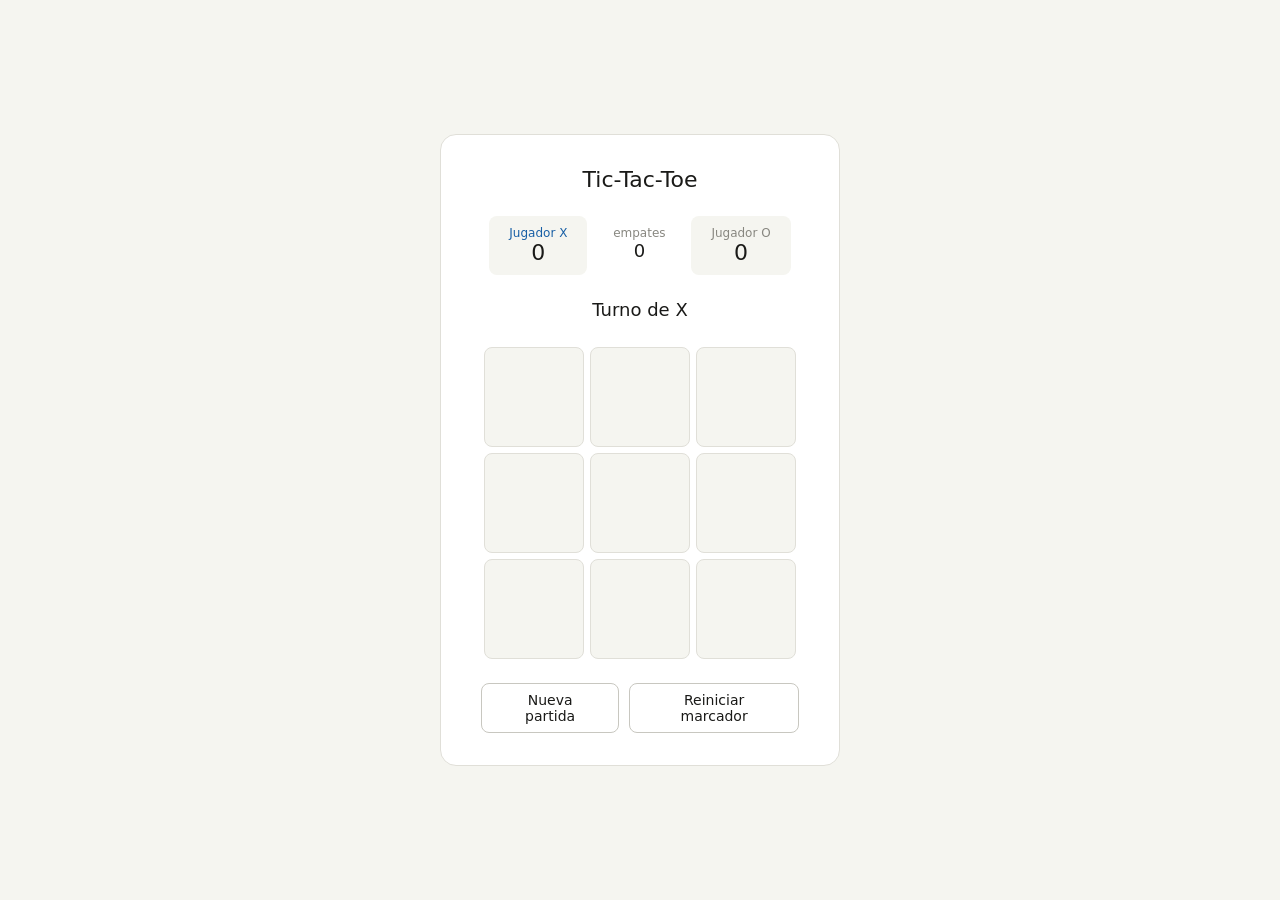
<file: tic_tac_toe.html>
<!DOCTYPE html>
<html lang="es">
<head>
  <meta charset="UTF-8" />
  <meta name="viewport" content="width=device-width, initial-scale=1.0" />
  <title>Tic-Tac-Toe</title>
  <style>
    *, *::before, *::after { box-sizing: border-box; margin: 0; padding: 0; }

    body {
      font-family: system-ui, sans-serif;
      background: #f5f5f0;
      min-height: 100vh;
      display: flex;
      align-items: center;
      justify-content: center;
      color: #1a1a18;
    }

    .container {
      background: #fff;
      border-radius: 16px;
      border: 1px solid #e0dfd8;
      padding: 2rem 2.5rem 2rem;
      max-width: 400px;
      width: 100%;
      text-align: center;
    }

    h1 {
      font-size: 22px;
      font-weight: 500;
      margin-bottom: 1.5rem;
      color: #1a1a18;
    }

    .scores {
      display: flex;
      gap: 12px;
      justify-content: center;
      margin-bottom: 1.5rem;
    }

    .score-card {
      background: #f5f5f0;
      border-radius: 8px;
      padding: 10px 20px;
      min-width: 80px;
    }

    .score-card.active-x .score-label { color: #185fa5; }
    .score-card.active-o .score-label { color: #993c1d; }

    .score-label { font-size: 12px; color: #888780; }
    .score-val   { font-size: 22px; font-weight: 500; }

    .draws-card {
      background: transparent;
      padding: 10px 12px;
    }
    .draws-card .score-val { font-size: 18px; }

    .status {
      font-size: 18px;
      font-weight: 500;
      min-height: 28px;
      margin-bottom: 1.25rem;
    }

    .board {
      display: grid;
      grid-template-columns: repeat(3, 100px);
      grid-template-rows: repeat(3, 100px);
      gap: 6px;
      margin: 0 auto 1.5rem;
      width: fit-content;
    }

    .cell {
      width: 100px;
      height: 100px;
      background: #f5f5f0;
      border: 0.5px solid #e0dfd8;
      border-radius: 8px;
      font-size: 40px;
      font-weight: 500;
      cursor: pointer;
      display: flex;
      align-items: center;
      justify-content: center;
      transition: background 0.1s;
      user-select: none;
    }

    .cell:hover:not(.taken) {
      background: #fff;
      border-color: #c8c7c0;
    }

    .cell.taken  { cursor: default; }
    .cell.x-cell { color: #185fa5; }
    .cell.o-cell { color: #993c1d; }

    .cell.win-cell {
      background: #eaf3de;
      border-color: #639922;
    }

    .btn-row {
      display: flex;
      gap: 10px;
      justify-content: center;
    }

    button {
      padding: 8px 20px;
      border-radius: 8px;
      font-size: 14px;
      cursor: pointer;
      border: 0.5px solid #c8c7c0;
      background: transparent;
      color: #1a1a18;
      font-family: inherit;
      transition: background 0.1s;
    }

    button:hover   { background: #f5f5f0; }
    button:active  { transform: scale(0.98); }
  </style>
</head>
<body>
  <div class="container">
    <h1>Tic-Tac-Toe</h1>

    <div class="scores">
      <div class="score-card" id="card-x">
        <div class="score-label">Jugador X</div>
        <div class="score-val" id="score-x">0</div>
      </div>
      <div class="score-card draws-card">
        <div class="score-label">empates</div>
        <div class="score-val" id="score-d">0</div>
      </div>
      <div class="score-card" id="card-o">
        <div class="score-label">Jugador O</div>
        <div class="score-val" id="score-o">0</div>
      </div>
    </div>

    <div class="status" id="status">Turno de X</div>

    <div class="board" id="board">
      <div class="cell" data-i="0"></div>
      <div class="cell" data-i="1"></div>
      <div class="cell" data-i="2"></div>
      <div class="cell" data-i="3"></div>
      <div class="cell" data-i="4"></div>
      <div class="cell" data-i="5"></div>
      <div class="cell" data-i="6"></div>
      <div class="cell" data-i="7"></div>
      <div class="cell" data-i="8"></div>
    </div>

    <div class="btn-row">
      <button id="btn-reset">Nueva partida</button>
      <button id="btn-clear">Reiniciar marcador</button>
    </div>
  </div>

  <script>
    const WINS = [[0,1,2],[3,4,5],[6,7,8],[0,3,6],[1,4,7],[2,5,8],[0,4,8],[2,4,6]];
    let board = Array(9).fill(null);
    let current = 'X';
    let over = false;
    let scores = { X: 0, O: 0, D: 0 };

    const cells = document.querySelectorAll('.cell');
    const status = document.getElementById('status');

    function checkWin() {
      for (const [a, b, c] of WINS) {
        if (board[a] && board[a] === board[b] && board[a] === board[c]) return [a, b, c];
      }
      return null;
    }

    function render() {
      cells.forEach((cell, i) => {
        cell.textContent = board[i] || '';
        cell.className = 'cell'
          + (board[i] ? ' taken' : '')
          + (board[i] === 'X' ? ' x-cell' : board[i] === 'O' ? ' o-cell' : '');
      });
      document.getElementById('score-x').textContent = scores.X;
      document.getElementById('score-o').textContent = scores.O;
      document.getElementById('score-d').textContent = scores.D;
      document.getElementById('card-x').className = 'score-card' + (current === 'X' && !over ? ' active-x' : '');
      document.getElementById('card-o').className = 'score-card' + (current === 'O' && !over ? ' active-o' : '');
    }

    cells.forEach(cell => {
      cell.addEventListener('click', () => {
        const i = +cell.dataset.i;
        if (over || board[i]) return;
        board[i] = current;
        const win = checkWin();
        if (win) {
          over = true;
          scores[current]++;
          win.forEach(idx => cells[idx].classList.add('win-cell'));
          status.textContent = `¡Gana el jugador ${current}!`;
        } else if (board.every(v => v)) {
          over = true;
          scores.D++;
          status.textContent = '¡Empate!';
        } else {
          current = current === 'X' ? 'O' : 'X';
          status.textContent = `Turno de ${current}`;
        }
        render();
      });
    });

    document.getElementById('btn-reset').addEventListener('click', () => {
      board = Array(9).fill(null);
      over = false;
      current = 'X';
      status.textContent = 'Turno de X';
      render();
    });

    document.getElementById('btn-clear').addEventListener('click', () => {
      scores = { X: 0, O: 0, D: 0 };
      board = Array(9).fill(null);
      over = false;
      current = 'X';
      status.textContent = 'Turno de X';
      render();
    });

    render();
  </script>
</body>
</html>
</file>
